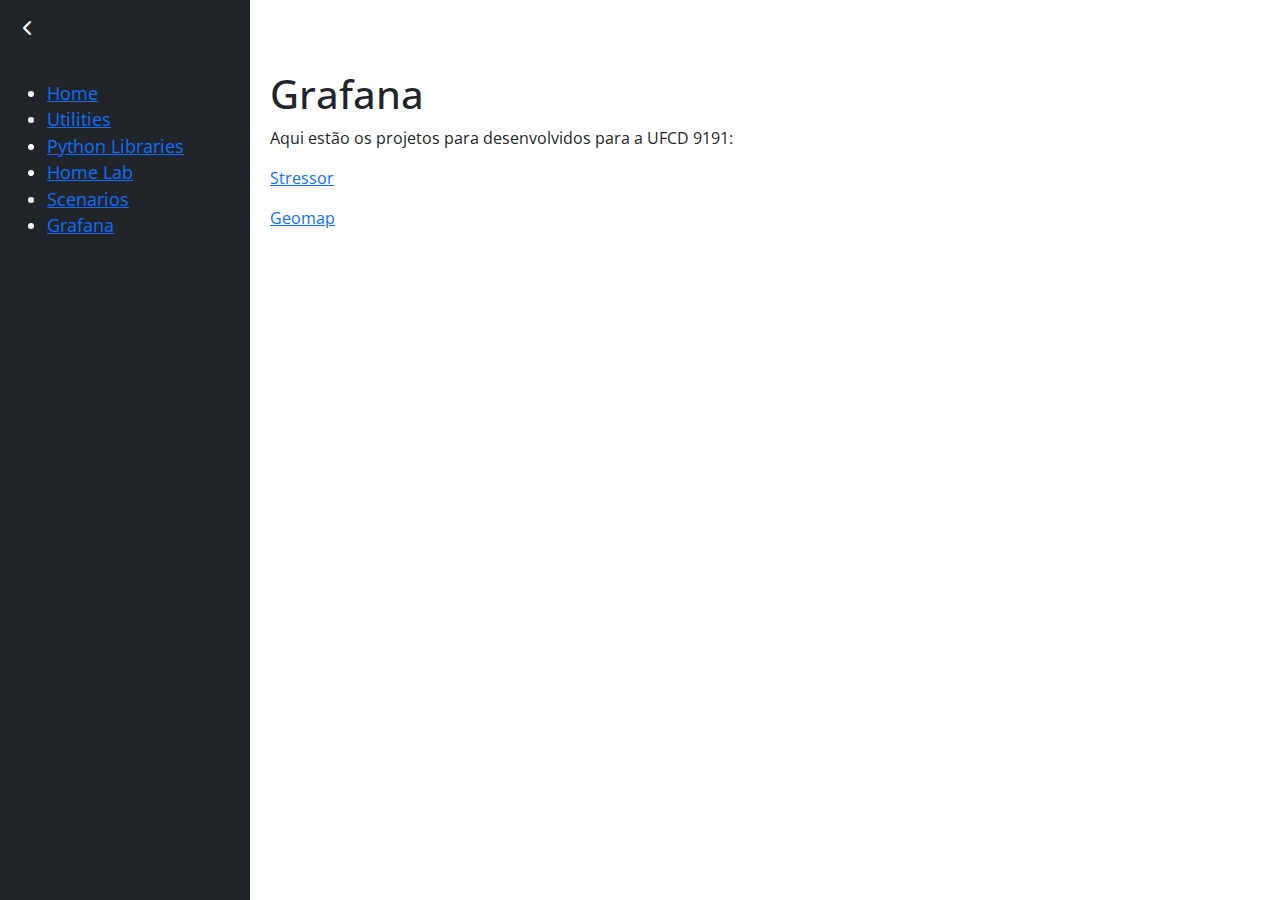
<file: grafana.html>
<!DOCTYPE html>
<html lang="en">
  <head>
    <meta charset="UTF-8" />
    <meta name="viewport" content="width=device-width, initial-scale=1.0" />
    <title>BrainyLab - Python Libraries</title>
    <link rel="stylesheet" href="index.css" />
    <link rel="stylesheet" href="index_sidebar.css" />
    <link
      href="https://cdn.jsdelivr.net/npm/bootstrap@5.3.1/dist/css/bootstrap.min.css"
      rel="stylesheet"
    />
    <link
      href="https://cdnjs.cloudflare.com/ajax/libs/font-awesome/6.0.0-beta3/css/all.min.css"
      rel="stylesheet"
    />
  </head>
  <body>
    <!-- Toggle Sidebar Button (always visible) -->
    <button id="toggleSidebar" class="toggle-btn btn btn-dark">
      <i class="fas fa-chevron-left"></i>
      <!-- Font Awesome icon -->
    </button>

    <!-- Sidebar -->
    <div id="sidebar" class="bg-dark">
      <div id="sidebar-container"></div>
    </div>

    <!-- Main content -->
    <div id="content">
      <h1>Grafana</h1>

      <p>
        Aqui estão os projetos para desenvolvidos para a UFCD 9191:
      </p>

      <p>
        <a href="https://github.com/brainybotic/stressor" target="_blank"
          >Stressor</a
        ><br />
      </p>

      <p>
        <a href="https://github.com/brainybotic/geomap" target="_blank"
          >Geomap</a
        ><br />
      </p>

    </div>

    <!-- Bootstrap JS and dependencies -->
    <script src="https://cdn.jsdelivr.net/npm/bootstrap@5.3.1/dist/js/bootstrap.bundle.min.js"></script>

    <script>
      // Bind the toggle button click event when the DOM is ready
      document.addEventListener("DOMContentLoaded", function () {
        // Toggle button functionality
        document
          .getElementById("toggleSidebar")
          .addEventListener("click", function () {
            document.getElementById("sidebar").classList.toggle("collapsed");
          });

        // Load the sidebar content from sidebar.html
        fetch("sidebar.html")
          .then((response) => response.text())
          .then((data) => {
            // Inject sidebar content into the sidebar container
            document.getElementById("sidebar-container").innerHTML = data;
          })
          .catch((error) => {
            console.error("Error loading the sidebar:", error);
          });
      });
    </script>
  </body>
</html>
</file>
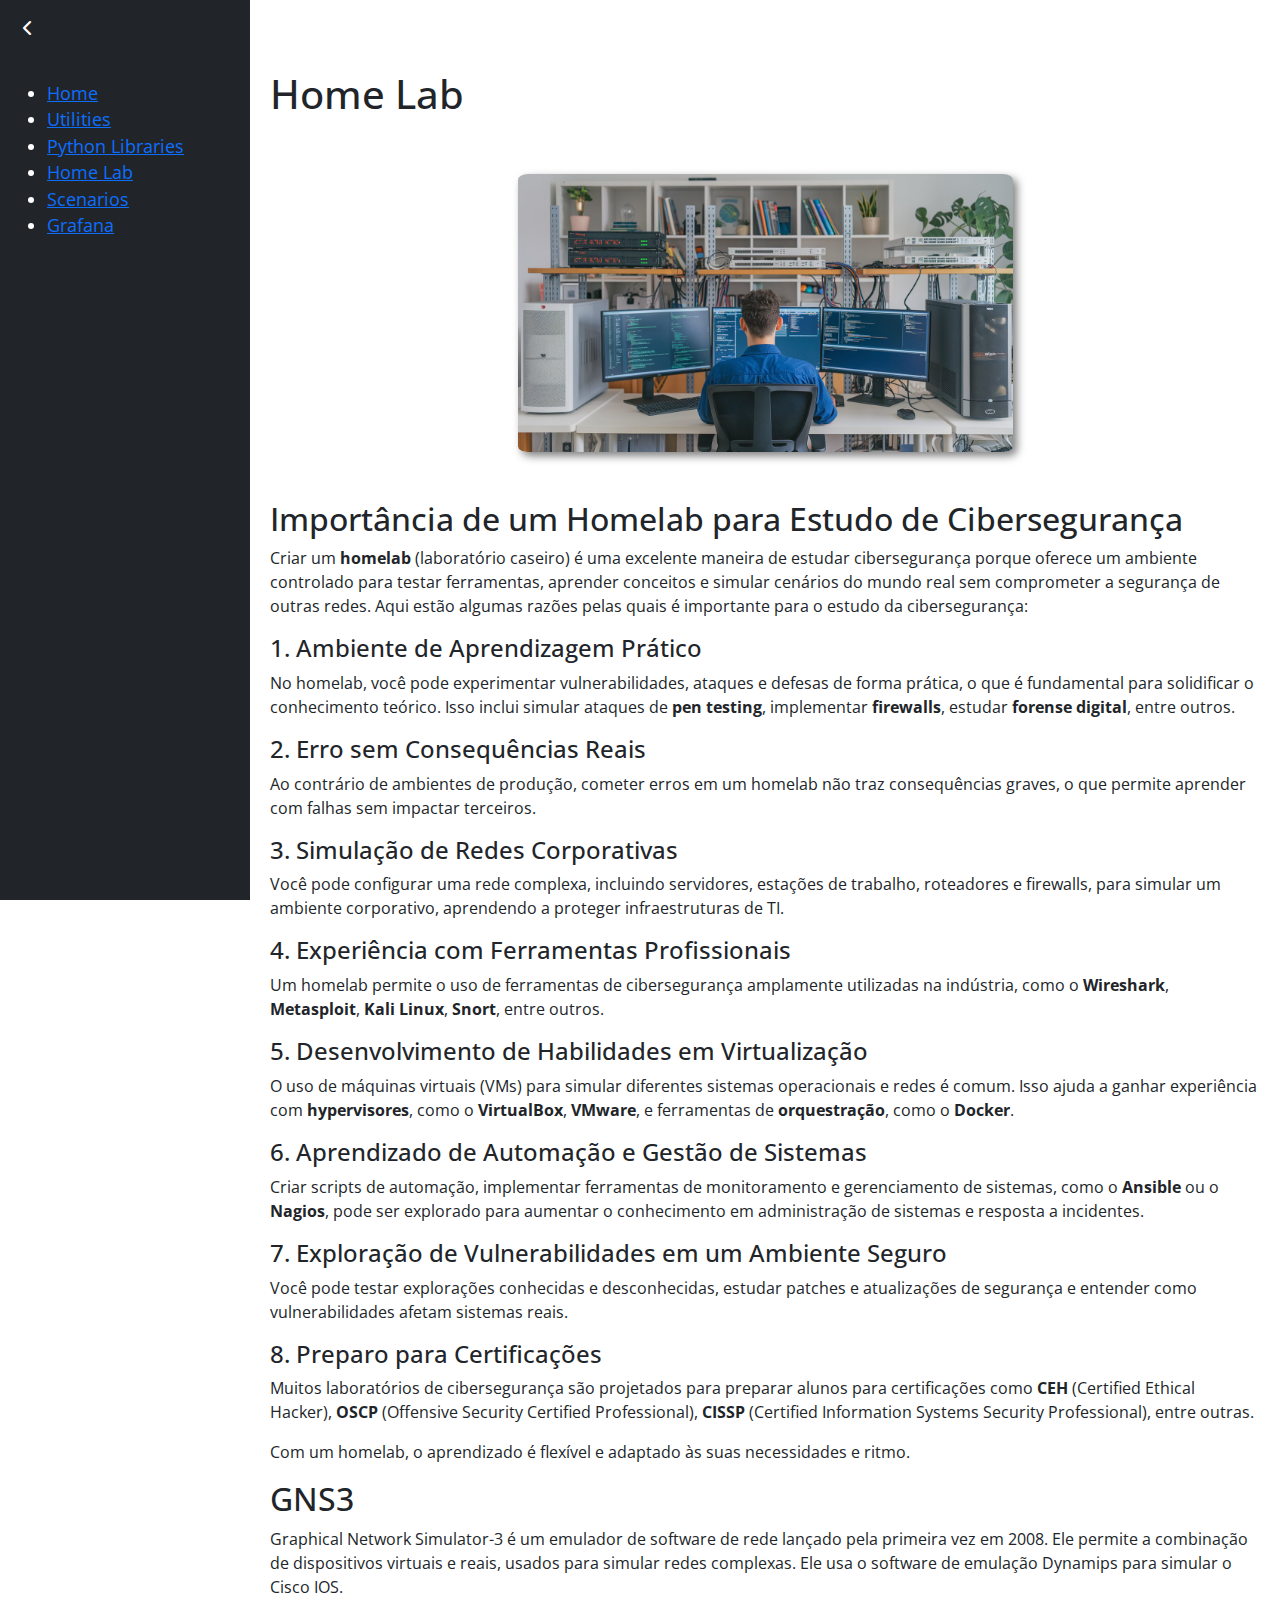
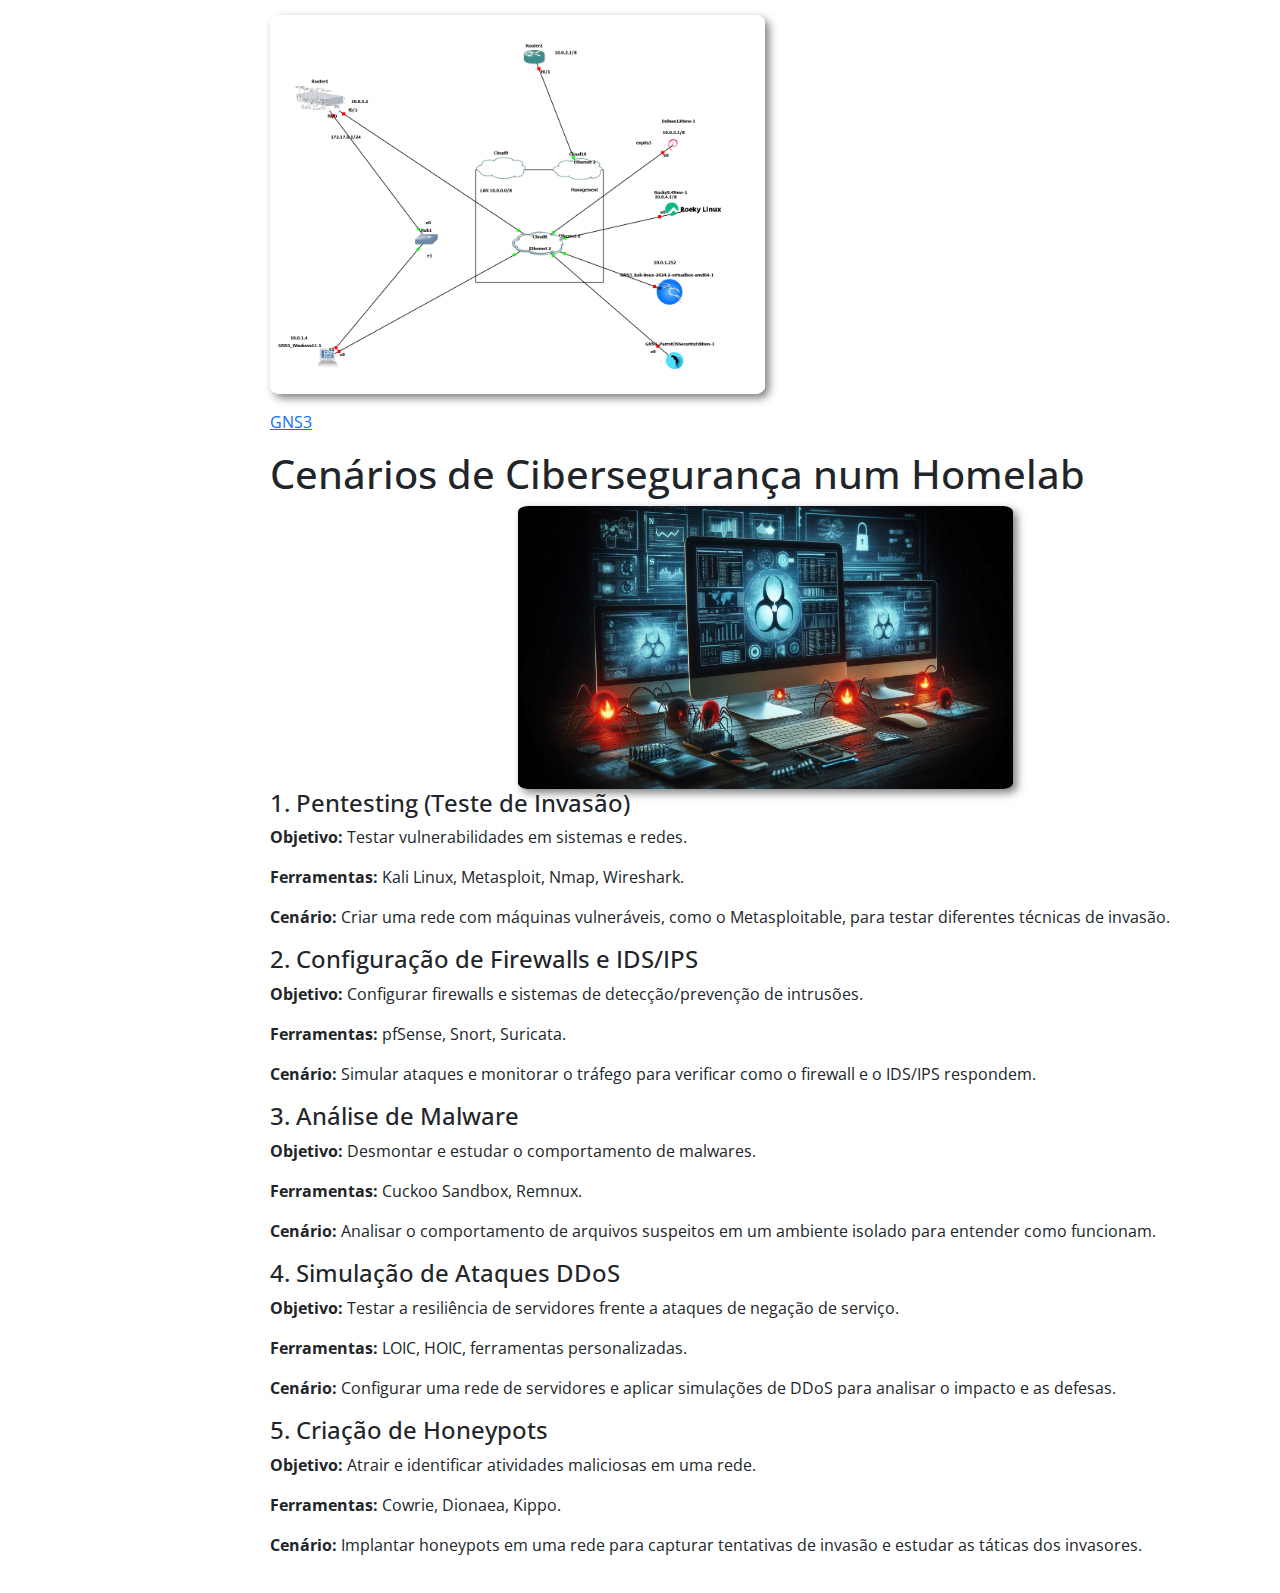
<file: home_lab.html>
<!DOCTYPE html>
<html lang="en">
  <head>
    <meta charset="UTF-8" />
    <meta name="viewport" content="width=device-width, initial-scale=1.0" />
    <title>BrainyLab - Python Libraries</title>
    <link rel="stylesheet" href="index.css" />
    <link rel="stylesheet" href="index_sidebar.css" />
    <link
      href="https://cdn.jsdelivr.net/npm/bootstrap@5.3.1/dist/css/bootstrap.min.css"
      rel="stylesheet"
    />
    <link
      href="https://cdnjs.cloudflare.com/ajax/libs/font-awesome/6.0.0-beta3/css/all.min.css"
      rel="stylesheet"
    />
  </head>
  <body>
    <!-- Toggle Sidebar Button (always visible) -->
    <button id="toggleSidebar" class="toggle-btn btn btn-dark">
      <i class="fas fa-chevron-left"></i>
      <!-- Font Awesome icon -->
    </button>

    <!-- Sidebar -->
    <div id="sidebar" class="bg-dark">
      <div id="sidebar-container"></div>
    </div>

    <!-- Main content -->
    <div id="content">
      <h1>Home Lab</h1>

      <div style="display: flex; justify-content: center" class="py-5">
        <img src="./image/home_lab.jpeg" alt="Virtual Lab" style="width: 50%" />
      </div>

      <h2>Importância de um Homelab para Estudo de Cibersegurança</h2>
      <p>Criar um <strong>homelab</strong> (laboratório caseiro) é uma excelente maneira de estudar cibersegurança porque oferece um ambiente controlado para testar ferramentas, aprender conceitos e simular cenários do mundo real sem comprometer a segurança de outras redes. Aqui estão algumas razões pelas quais é importante para o estudo da cibersegurança:</p>
  
      <h4>1. Ambiente de Aprendizagem Prático</h4>
      <p>No homelab, você pode experimentar vulnerabilidades, ataques e defesas de forma prática, o que é fundamental para solidificar o conhecimento teórico. Isso inclui simular ataques de <strong>pen testing</strong>, implementar <strong>firewalls</strong>, estudar <strong>forense digital</strong>, entre outros.</p>
  
      <h4>2. Erro sem Consequências Reais</h4>
      <p>Ao contrário de ambientes de produção, cometer erros em um homelab não traz consequências graves, o que permite aprender com falhas sem impactar terceiros.</p>
  
      <h4>3. Simulação de Redes Corporativas</h4>
      <p>Você pode configurar uma rede complexa, incluindo servidores, estações de trabalho, roteadores e firewalls, para simular um ambiente corporativo, aprendendo a proteger infraestruturas de TI.</p>
  
      <h4>4. Experiência com Ferramentas Profissionais</h4>
      <p>Um homelab permite o uso de ferramentas de cibersegurança amplamente utilizadas na indústria, como o <strong>Wireshark</strong>, <strong>Metasploit</strong>, <strong>Kali Linux</strong>, <strong>Snort</strong>, entre outros.</p>
  
      <h4>5. Desenvolvimento de Habilidades em Virtualização</h4>
      <p>O uso de máquinas virtuais (VMs) para simular diferentes sistemas operacionais e redes é comum. Isso ajuda a ganhar experiência com <strong>hypervisores</strong>, como o <strong>VirtualBox</strong>, <strong>VMware</strong>, e ferramentas de <strong>orquestração</strong>, como o <strong>Docker</strong>.</p>
  
      <h4>6. Aprendizado de Automação e Gestão de Sistemas</h4>
      <p>Criar scripts de automação, implementar ferramentas de monitoramento e gerenciamento de sistemas, como o <strong>Ansible</strong> ou o <strong>Nagios</strong>, pode ser explorado para aumentar o conhecimento em administração de sistemas e resposta a incidentes.</p>
  
      <h4>7. Exploração de Vulnerabilidades em um Ambiente Seguro</h4>
      <p>Você pode testar explorações conhecidas e desconhecidas, estudar patches e atualizações de segurança e entender como vulnerabilidades afetam sistemas reais.</p>
  
      <h4>8. Preparo para Certificações</h4>
      <p>Muitos laboratórios de cibersegurança são projetados para preparar alunos para certificações como <strong>CEH</strong> (Certified Ethical Hacker), <strong>OSCP</strong> (Offensive Security Certified Professional), <strong>CISSP</strong> (Certified Information Systems Security Professional), entre outras.</p>
  
      <p>Com um homelab, o aprendizado é flexível e adaptado às suas necessidades e ritmo.</p>
  

      <h2>GNS3</h2>
      <p>
        Graphical Network Simulator-3 é um emulador de software de rede lançado
        pela primeira vez em 2008. Ele permite a combinação de dispositivos
        virtuais e reais, usados ​​para simular redes complexas. Ele usa o
        software de emulação Dynamips para simular o Cisco IOS.
      </p>
      <p>
        <img src="./image/gns3_lab.png" alt="Rich" style="width: 50%" />
      </p>
      <p>
        <a href="https://www.gns3.com/" target="_blank"
          >GNS3</a
        ><br />
      </p>

      <h1>Cenários de Cibersegurança num Homelab</h1>

      <div style="display: flex; justify-content: center">
        <img src="./image/scenario.jpeg" alt="Folder" style="width: 50%" />
      </div>
      
      <h4>1. Pentesting (Teste de Invasão)</h4>
      <p><strong>Objetivo:</strong> Testar vulnerabilidades em sistemas e redes.</p>
      <p><strong>Ferramentas:</strong> Kali Linux, Metasploit, Nmap, Wireshark.</p>
      <p><strong>Cenário:</strong> Criar uma rede com máquinas vulneráveis, como o Metasploitable, para testar diferentes técnicas de invasão.</p>
  
      <h4>2. Configuração de Firewalls e IDS/IPS</h4>
      <p><strong>Objetivo:</strong> Configurar firewalls e sistemas de detecção/prevenção de intrusões.</p>
      <p><strong>Ferramentas:</strong> pfSense, Snort, Suricata.</p>
      <p><strong>Cenário:</strong> Simular ataques e monitorar o tráfego para verificar como o firewall e o IDS/IPS respondem.</p>
  
      <h4>3. Análise de Malware</h4>
      <p><strong>Objetivo:</strong> Desmontar e estudar o comportamento de malwares.</p>
      <p><strong>Ferramentas:</strong> Cuckoo Sandbox, Remnux.</p>
      <p><strong>Cenário:</strong> Analisar o comportamento de arquivos suspeitos em um ambiente isolado para entender como funcionam.</p>
  
      <h4>4. Simulação de Ataques DDoS</h4>
      <p><strong>Objetivo:</strong> Testar a resiliência de servidores frente a ataques de negação de serviço.</p>
      <p><strong>Ferramentas:</strong> LOIC, HOIC, ferramentas personalizadas.</p>
      <p><strong>Cenário:</strong> Configurar uma rede de servidores e aplicar simulações de DDoS para analisar o impacto e as defesas.</p>
  
      <h4>5. Criação de Honeypots</h4>
      <p><strong>Objetivo:</strong> Atrair e identificar atividades maliciosas em uma rede.</p>
      <p><strong>Ferramentas:</strong> Cowrie, Dionaea, Kippo.</p>
      <p><strong>Cenário:</strong> Implantar honeypots em uma rede para capturar tentativas de invasão e estudar as táticas dos invasores.</p>
  


    </div>

    <!-- Bootstrap JS and dependencies -->
    <script src="https://cdn.jsdelivr.net/npm/bootstrap@5.3.1/dist/js/bootstrap.bundle.min.js"></script>

    <script>
      // Bind the toggle button click event when the DOM is ready
      document.addEventListener("DOMContentLoaded", function () {
        // Toggle button functionality
        document
          .getElementById("toggleSidebar")
          .addEventListener("click", function () {
            document.getElementById("sidebar").classList.toggle("collapsed");
          });

        // Load the sidebar content from sidebar.html
        fetch("sidebar.html")
          .then((response) => response.text())
          .then((data) => {
            // Inject sidebar content into the sidebar container
            document.getElementById("sidebar-container").innerHTML = data;
          })
          .catch((error) => {
            console.error("Error loading the sidebar:", error);
          });
      });
    </script>
  </body>
</html>
</file>
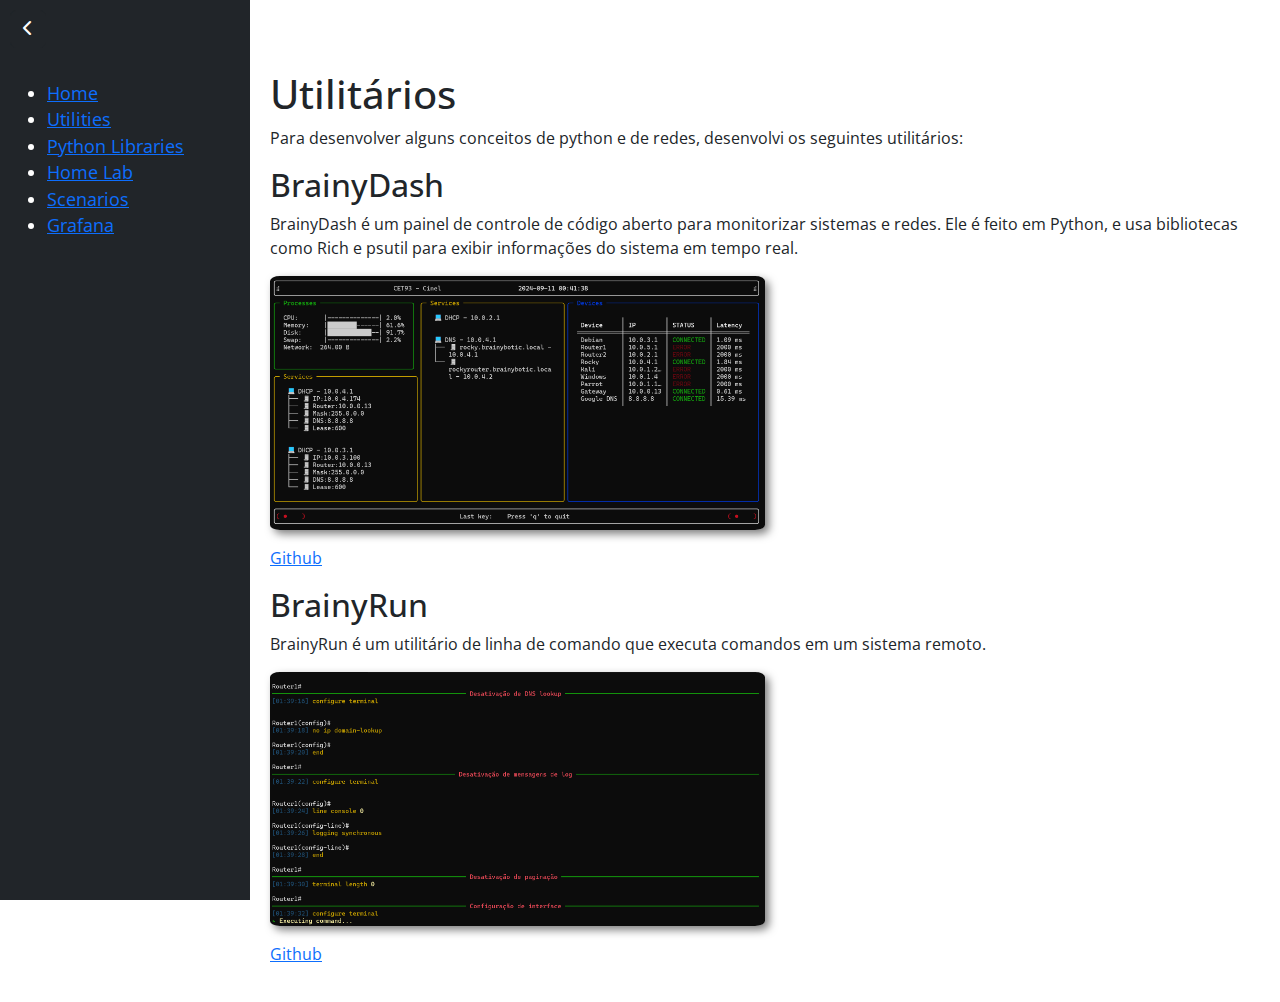
<file: utilities.html>
<!DOCTYPE html>
<html lang="en">
  <head>
    <meta charset="UTF-8" />
    <meta name="viewport" content="width=device-width, initial-scale=1.0" />
    <title>BrainyLab - Python Libraries</title>
    <link rel="stylesheet" href="index.css" />
    <link rel="stylesheet" href="index_sidebar.css" />
    <link
      href="https://cdn.jsdelivr.net/npm/bootstrap@5.3.1/dist/css/bootstrap.min.css"
      rel="stylesheet"
    />
    
    <link
      href="https://cdnjs.cloudflare.com/ajax/libs/font-awesome/6.0.0-beta3/css/all.min.css"
      rel="stylesheet"
    />
  </head>
  <body>
    <!-- Toggle Sidebar Button (always visible) -->
    <button id="toggleSidebar" class="toggle-btn btn btn-dark">
      <i class="fas fa-chevron-left"></i>
      <!-- Font Awesome icon -->
    </button>

    <!-- Sidebar -->
    <div id="sidebar" class="bg-dark">
      <div id="sidebar-container"></div>
    </div>

    <!-- Main content -->
    <div id="content">
      <h1>Utilitários</h1>
      <p>Para desenvolver alguns conceitos de python e de redes, desenvolvi os seguintes utilitários:</p>

      <h2>BrainyDash</h2>
      <p>
        BrainyDash é um painel de controle de código aberto para monitorizar
        sistemas e redes. Ele é feito em Python, e usa
        bibliotecas como Rich e psutil para exibir informações do sistema em
        tempo real.
      </p>
      <p>
        <img
          src="./image/brainydash.png"
          alt="BrainyDash"
          style="width: 50%"
        />
      </p>
      <p>
        <a href="https://github.com/brainybotic/brainydash" target="_blank"
          >Github</a
        ><br />
      </p>

      <h2>BrainyRun</h2>
      <p>
        BrainyRun é um utilitário de linha de comando que executa comandos em um sistema remoto.
      </p>
      <p>
        <img
          src="./image/brainyrun.png"
          alt="BrainyRun"
          style="width: 50%"
        />
      </p>
      <p>
        <a href="https://github.com/brainybotic/brainyrun" target="_blank"
          >Github</a
        ><br />
      </p>

    </div>

    <!-- Bootstrap JS and dependencies -->
    <script src="https://cdn.jsdelivr.net/npm/bootstrap@5.3.1/dist/js/bootstrap.bundle.min.js"></script>

    <script>
      // Bind the toggle button click event when the DOM is ready
      document.addEventListener("DOMContentLoaded", function () {
        // Toggle button functionality
        document
          .getElementById("toggleSidebar")
          .addEventListener("click", function () {
            document.getElementById("sidebar").classList.toggle("collapsed");
          });

        // Load the sidebar content from sidebar.html
        fetch("sidebar.html")
          .then((response) => response.text())
          .then((data) => {
            // Inject sidebar content into the sidebar container
            document.getElementById("sidebar-container").innerHTML = data;
          })
          .catch((error) => {
            console.error("Error loading the sidebar:", error);
          });
      });
    </script>
  </body>
</html>
</file>
<file: index.css>
@import url("https://fonts.googleapis.com/css2?family=Open+Sans:ital,wght@0,300..800;1,300..800&display=swap");

* {
  font-family: "Open Sans", sans-serif;
  font-optical-sizing: auto;
  font-style: normal;
  font-variation-settings: "wdth" 100;
}

img {
  box-shadow: 4px 4px 8px rgba(0, 0, 0, 0.5);
  border-radius: 2%;
}

h2 {
  margin-top: 30px;
}

.scenario-frame {
  border-radius: 10px;
  border: 1px solid #ccc;
  width: 100%;
  height: 100%;
  overflow: hidden;
  padding: 10px;
  animation: shadow-animation 5s infinite;
}

@keyframes shadow-animation {
  50% {box-shadow: 10px 20px 30px rgb(128, 128, 128);}
}
</file>
<file: index_sidebar.css>
/* Custom styles for the sidebar */
    #sidebar {
        height: 100vh;
        width: 250px;
        position: fixed;
        left: 0;
        top: 0;
        background-color: #343a40;
        color: white;
        transition: transform 0.3s ease;
      }
  
      #sidebar.collapsed {
        transform: translateX(-250px);
      }
  
      #content {
        margin-left: 250px;
        padding: 20px;
        transition: margin-left 0.3s ease;
      }

      #content {
        margin-top: 50px;
      }      
  
      #content.collapsed {
        margin-left: 0;
      }

      .sidebar {
        padding: 80px 15px;
        font-size: 1.1em;
        text-decoration: none;
        color: white;
        display: block;
      }

      /* Ensure the toggle button is always visible and at a fixed position */
      #toggleSidebar {
        position: fixed;
        top: 10px;
        left: 10px;
        z-index: 1000; /* Make sure it appears above other elements */
      }

      /* Sidebar collapsed state */
      .collapsed {
        width: 0;
        transition: width 0.3s;
      }

      #sidebar {
        width: 250px; /* Initial sidebar width */
        height: 100vh;
        position: fixed;
        transition: width 0.3s;
        overflow: hidden;
      }

      #content {
        margin-left: 250px; /* Same width as the sidebar */
        transition: margin-left 0.3s;
      }

      /* Adjust content margin when the sidebar is collapsed */
      #sidebar.collapsed + #content {
        margin-left: 0;
      }
</file>
